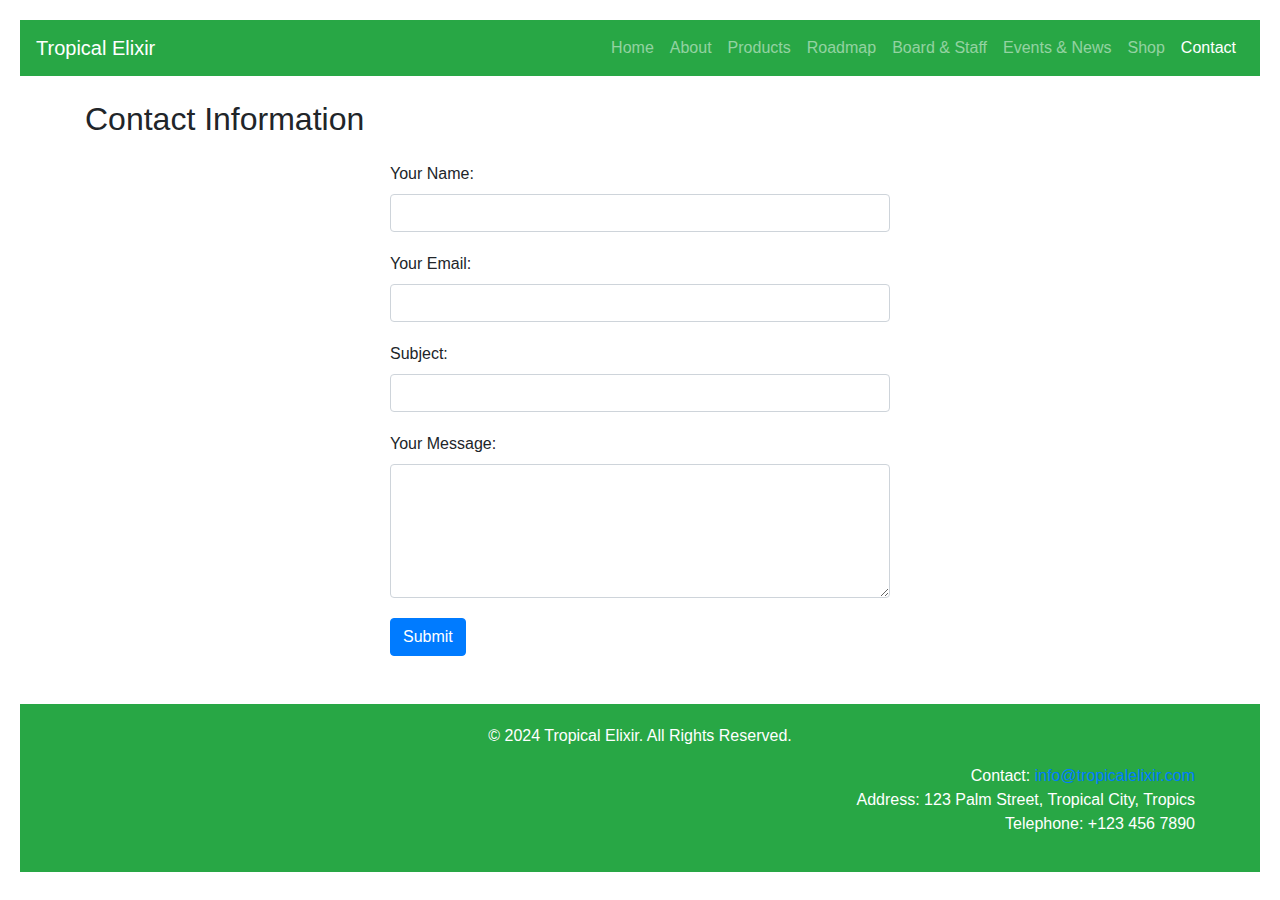
<file: Tropical Elixar/contact.html>
<!DOCTYPE html>
<html lang="en">

<head>
    <meta charset="UTF-8">
    <meta name="viewport" content="width=device-width, initial-scale=1.0">
    <title>Contact Information</title>
    <!-- Bootstrap CSS -->
    <link href="https://stackpath.bootstrapcdn.com/bootstrap/4.5.2/css/bootstrap.min.css" rel="stylesheet">
    <!-- Custom CSS -->
    <link rel="stylesheet" href="style.css">
    
</head>

<body>

    <!-- Navbar (You can reuse the navbar from the previous example) -->
    <nav class="navbar navbar-expand-lg navbar-dark">
        <a class="navbar-brand" href="#">Tropical Elixir</a>
        <button class="navbar-toggler" type="button" data-toggle="collapse" data-target="#navbarNav"
            aria-controls="navbarNav" aria-expanded="false" aria-label="Toggle navigation">
            <span class="navbar-toggler-icon"></span>
        </button>
        <div class="collapse navbar-collapse" id="navbarNav">
            <ul class="navbar-nav ml-auto">
                <li class="nav-item  ">
                    <a class="nav-link" href="index.html">Home <span class="sr-only">(current)</span></a>
                </li>
               
                <li class="nav-item">
                    <a class="nav-link" href="about.html">About</a>
                </li>
                <li class="nav-item">
                    <a class="nav-link" href="Proposed Design of the Model.html">Products</a>
                </li>
                <li class="nav-item">
                    <a class="nav-link" href="roadMap.html">Roadmap</a>
                </li>
                <li class="nav-item ">
                    <a class="nav-link" href="Board of Directors and Staff Overview.html">Board & Staff</a>
                </li>
                <li class="nav-item ">
                    <a class="nav-link" href="eventsNews.html">Events & News</a>
                </li>
                <li class="nav-item ">
                    <a class="nav-link" href="shop.html">Shop</a>
                </li>
                <li class="nav-item active">
                    <a class="nav-link" href="contact.html">Contact</a>
                </li>
            </ul>
        </div>
    </nav>

    <!-- Contact Information Section -->
    <div class="container">
        <h2 class="mt-4 mb-4">Contact Information</h2>

        <!-- Contact Form -->
        <div class="contact-form">
            <form action="#" method="post">
                <div class="form-group">
                    <label for="name">Your Name:</label>
                    <input type="text" class="form-control" id="name" name="name" required>
                </div>

                <div class="form-group">
                    <label for="email">Your Email:</label>
                    <input type="email" class="form-control" id="email" name="email" required>
                </div>

                <div class="form-group">
                    <label for="subject">Subject:</label>
                    <input type="text" class="form-control" id="subject" name="subject" required>
                </div>

                <div class="form-group">
                    <label for="message">Your Message:</label>
                    <textarea class="form-control" id="message" name="message" rows="5" required></textarea>
                </div>

                <button type="submit" class="btn btn-primary">Submit</button>
            </form>
        </div>
    </div>




     <!-- Footer Section -->
<footer class="footer mt-5">
    <div class="container">
        <div class="row">
            <div class="col-md-12">
                <p>&copy; 2024 Tropical Elixir. All Rights Reserved.</p>
            </div>
            <div class="col-md-12">
                <p class="text-md-right">
                    Contact: <a href="mailto:info@tropicalelixir.com">info@tropicalelixir.com</a><br>
                    Address: 123 Palm Street, Tropical City, Tropics<br>
                    Telephone: +123 456 7890
                </p>
                
            </div>


            
        </div>
    </div>
</footer>


    


    <!-- Bootstrap JS and dependencies -->
    <script src="https://code.jquery.com/jquery-3.5.1.slim.min.js"></script>
    <script src="https://cdn.jsdelivr.net/npm/@popperjs/core@2.9.3/dist/umd/popper.min.js"></script>
    <script src="https://stackpath.bootstrapcdn.com/bootstrap/4.5.2/js/bootstrap.min.js"></script>
</body>

</html>
</file>
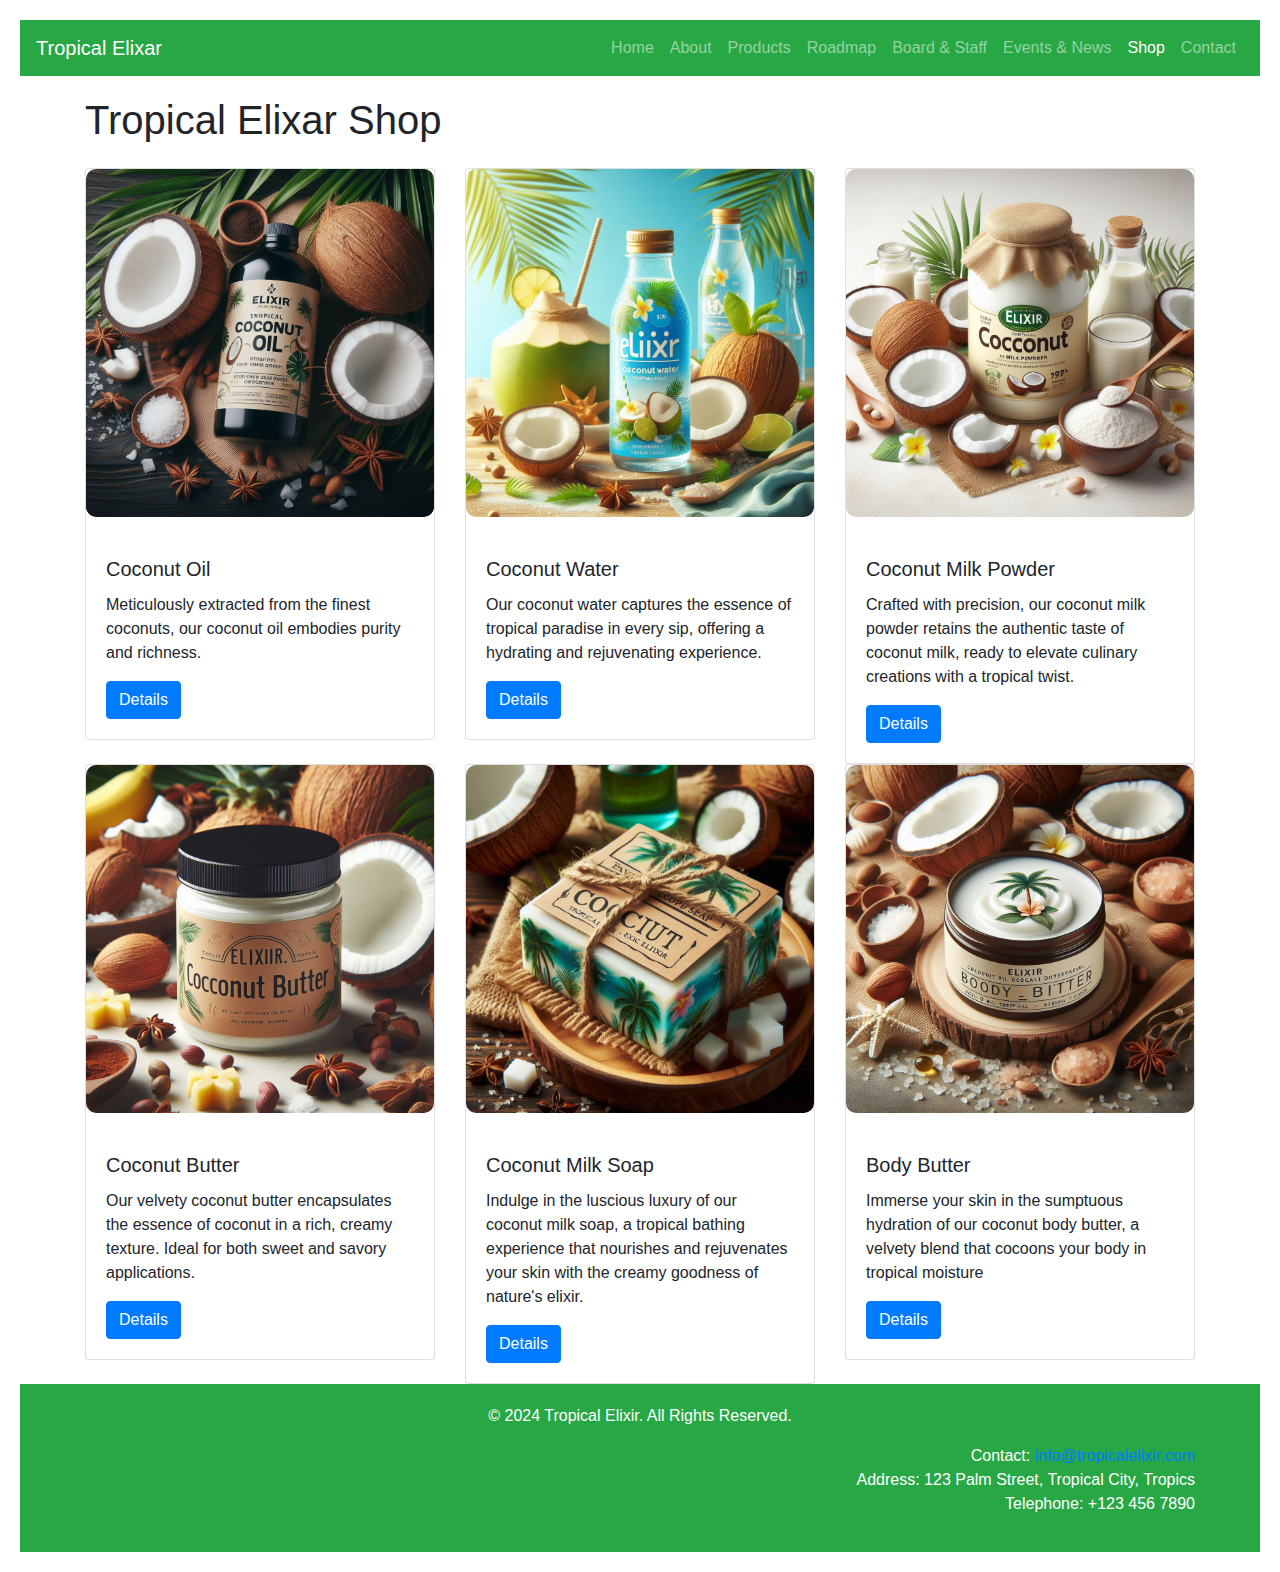
<file: Tropical Elixar/shop.html>
<!DOCTYPE html>
<html lang="en">

<head>
    <meta charset="UTF-8">
    <meta name="viewport" content="width=device-width, initial-scale=1.0">
    <title>Tropical Elixar Shop</title>
    <!-- Bootstrap CSS -->
    <link href="https://stackpath.bootstrapcdn.com/bootstrap/4.5.2/css/bootstrap.min.css" rel="stylesheet">
    <!-- Custom CSS -->
    <link rel="stylesheet" href="style.css">
    <style>
        body {
            font-family: 'Arial', sans-serif;
            padding: 20px;
        }

        .navbar {
            margin-bottom: 20px;
        }

        .product {
            margin-bottom: 40px;
        }

        .product-image {
            max-width: 100%;
            height: auto;
            border-radius: 10px;
            margin-bottom: 20px;
        }
    </style>
</head>

<body>

    <!-- Navbar -->
    <nav class="navbar navbar-expand-lg navbar-dark ">
        <a class="navbar-brand" href="#">Tropical Elixar</a>
        <button class="navbar-toggler" type="button" data-toggle="collapse" data-target="#navbarNav"
            aria-controls="navbarNav" aria-expanded="false" aria-label="Toggle navigation">
            <span class="navbar-toggler-icon"></span>
        </button>
        <div class="collapse navbar-collapse" id="navbarNav">
            <ul class="navbar-nav ml-auto">
                <li class="nav-item ">
                    <a class="nav-link" href="index.html">Home <span class="sr-only">(current)</span></a>
                </li>
                
                <li class="nav-item">
                    <a class="nav-link" href="about.html">About</a>
                </li>
                <li class="nav-item">
                    <a class="nav-link" href="Proposed Design of the Model.html">Products</a>
                </li>
                <li class="nav-item">
                    <a class="nav-link" href="roadMap.html">Roadmap</a>
                </li>
                <li class="nav-item ">
                    <a class="nav-link" href="Board of Directors and Staff Overview.html">Board & Staff</a>
                </li>
                <li class="nav-item ">
                    <a class="nav-link" href="eventsNews.html">Events & News</a>
                </li>
                <li class="nav-item active">
                    <a class="nav-link" href="shop.html">Shop</a>
                </li>
                <li class="nav-item">
                    <a class="nav-link" href="contact.html">Contact</a>
                </li>
            </ul>
        </div>
    </nav>

  <!-- Product List -->
  <div class="container">
    <h1 class="mb-4">Tropical Elixar Shop</h1>

    <div class="row">

        <!-- Product 1 -->
        <div class="col-md-4">
            <div class="card product-card">
                <img src="Shop/oil.jpeg" alt="Coconut Oil" class="card-img-top product-image">
                <div class="card-body">
                    <h5 class="card-title">Coconut Oil</h5>
                    <p class="card-text">Meticulously extracted from the finest coconuts, our coconut oil embodies
                        purity and richness.</p>
                    <a href="#" class="btn btn-primary">Details</a>
                </div>
            </div>
        </div>

        <!-- Product 2 -->
        <div class="col-md-4">
            <div class="card product-card">
                <img src="Shop/water.jpeg" alt="Coconut Water" class="card-img-top product-image">
                <div class="card-body">
                    <h5 class="card-title">Coconut Water</h5>
                    <p class="card-text">Our coconut water captures the essence of tropical paradise in every sip,
                        offering a hydrating and rejuvenating experience.</p>
                    <a href="#" class="btn btn-primary">Details</a>
                </div>
            </div>
        </div>

        <!-- Product 3 -->
        <div class="col-md-4">
            <div class="card product-card">
                <img src="Shop/powder.jpeg" alt="Coconut Milk Powder" class="card-img-top product-image">
                <div class="card-body">
                    <h5 class="card-title">Coconut Milk Powder</h5>
                    <p class="card-text">Crafted with precision, our coconut milk powder retains the authentic taste
                        of coconut milk, ready to elevate culinary creations with a tropical twist.</p>
                    <a href="#" class="btn btn-primary">Details</a>
                </div>
            </div>
        </div>

        <!-- Product 4 -->
        <div class="col-md-4">
            <div class="card product-card">
                <img src="Shop/butter.jpeg" alt="Coconut Butter" class="card-img-top product-image">
                <div class="card-body">
                    <h5 class="card-title">Coconut Butter</h5>
                    <p class="card-text">Our velvety coconut butter encapsulates the essence of coconut in a rich,
                        creamy texture. Ideal for both sweet and savory applications.</p>
                    <a href="#" class="btn btn-primary">Details</a>
                </div>

            </div>
        </div>
            <!-- Product 5 -->
            <div class="col-md-4">
                <div class="card product-card">
                    <img src="Shop/soap.jpeg" alt="Coconut Milk Powder" class="card-img-top product-image">
                    <div class="card-body">
                        <h5 class="card-title">Coconut Milk Soap </h5>
                        <p class="card-text">Indulge in the luscious luxury of our coconut milk soap, a tropical
                            bathing experience that nourishes and rejuvenates your skin with the creamy goodness of
                            nature's elixir.</p>
                        <a href="#" class="btn btn-primary">Details</a>
                    </div>
                </div>
            </div>



            <!-- Product 6 -->
            <div class="col-md-4">
                <div class="card product-card">
                    <img src="Shop/body butter.jpeg" alt="Coconut Milk Powder" class="card-img-top product-image">
                    <div class="card-body">
                        <h5 class="card-title"> Body Butter </h5>
                        <p class="card-text"> Immerse your skin in the sumptuous hydration of our coconut body butter, a velvety blend that cocoons your body in tropical moisture</p>
                        <a href="#" class="btn btn-primary">Details</a>
                    </div>
                </div>
            </div>
        </div>
    </div>

 <!-- Footer Section -->
<footer class="footer">
    <div class="container">
        <div class="row">
            <div class="col-md-12">
                <p>&copy; 2024 Tropical Elixir. All Rights Reserved.</p>
            </div>
            <div class="col-md-12">
                <p class="text-md-right">
                    Contact: <a href="mailto:info@tropicalelixir.com">info@tropicalelixir.com</a><br>
                    Address: 123 Palm Street, Tropical City, Tropics<br>
                    Telephone: +123 456 7890
                </p>
                
            </div>


            
        </div>
    </div>
</footer>


    <!-- Bootstrap JS and dependencies -->
    <script src="https://code.jquery.com/jquery-3.5.1.slim.min.js"></script>
    <script src="https://cdn.jsdelivr.net/npm/@popperjs/core@2.9.3/dist/umd/popper.min.js"></script>
    <script src="https://stackpath.bootstrapcdn.com/bootstrap/4.5.2/js/bootstrap.min.js"></script>
</body>

</html>
</file>
<file: Tropical Elixar/style.css>
.body {
            background-color: #f8f9fa;
            font-family: 'Arial', sans-serif;
        }

        .jumbotron1 {
            background-image: url('resources/1.svg'); /* Replace with the actual path to your background image */
            background-size: cover;
            color: #ffffff;
            text-align: center;
            padding: 100px 0;
            margin-bottom: 0;
        }

        .navbar {
            background-color: #28a745; /* Bootstrap green color */
        }

        .navbar-brand,
        .navbar-nav .nav-link {
            color: #ffffff;
        }

        .feature-box {
            text-align: center;
            padding: 50px 20px;
        }

        .feature-icon {
            font-size: 3em;
            color: #28a745;
        }

        .footer {
            background-color: #28a745; /* Bootstrap dark color */
            color: #ffffff;
            padding: 20px 0;
            text-align: center;
        }
    






        /* Board of Directors */


         
        body {
            font-family: 'Arial', sans-serif;
            padding: 20px;
        }

        .person {
            margin-bottom: 30px;
        }

        .person img {
            max-width: 100%;
            height: auto;
            border-radius: 75%;
        }
     /* contact  */



      
        .body {
            font-family: 'Arial', sans-serif;
            padding: 20px;
        }

        .contact-form {
            max-width: 500px;
            margin: auto;
        }

        .form-group {
            margin-bottom: 20px;
        }
    













        /* proposed Design  */


        
        body {
            font-family: 'Arial', sans-serif;
            padding: 20px;
        }

        .jumbotron {
            background-image: url('resources/9.svg'); /* Replace with the actual path to your background image */
            background-size: cover;
            color: #ffffff;
            text-align: center;
            padding: 100px 0;
            margin-bottom: 0;
        }

        .product-section {
            background-color: #f8f9fa;
            padding: 50px 20px;
            text-align: center;
        }

        .product-description {
            max-width: 800px;
            margin: auto;
        }

        .product-image {
            max-width: 100%;
            height: auto;
            border-radius: 10px;
            margin-bottom: 20px;
        }
    







        .jumbotron3 {
            background-image: url('bg/10.svg'); /* Replace with the actual path to your background image */
            background-size: cover;
            color: #ffffff;
            text-align: center;
            padding: 100px 0;
            margin-bottom: 0;
        }



        .jumbotron4 {
            background-image: url('bg/11.svg'); /* Replace with the actual path to your background image */
            background-size: cover;
            color: #ffffff;
            text-align: center;
            padding: 100px 0;
            margin-bottom: 0;
        }



        .jumbotron5 {
            background-image: url('resources/1.svg'); /* Replace with the actual path to your background image */
            background-size: cover;
            color: #ffffff;
            text-align: center;
            padding: 100px 0;
            margin-bottom: 0;
        }
</file>
